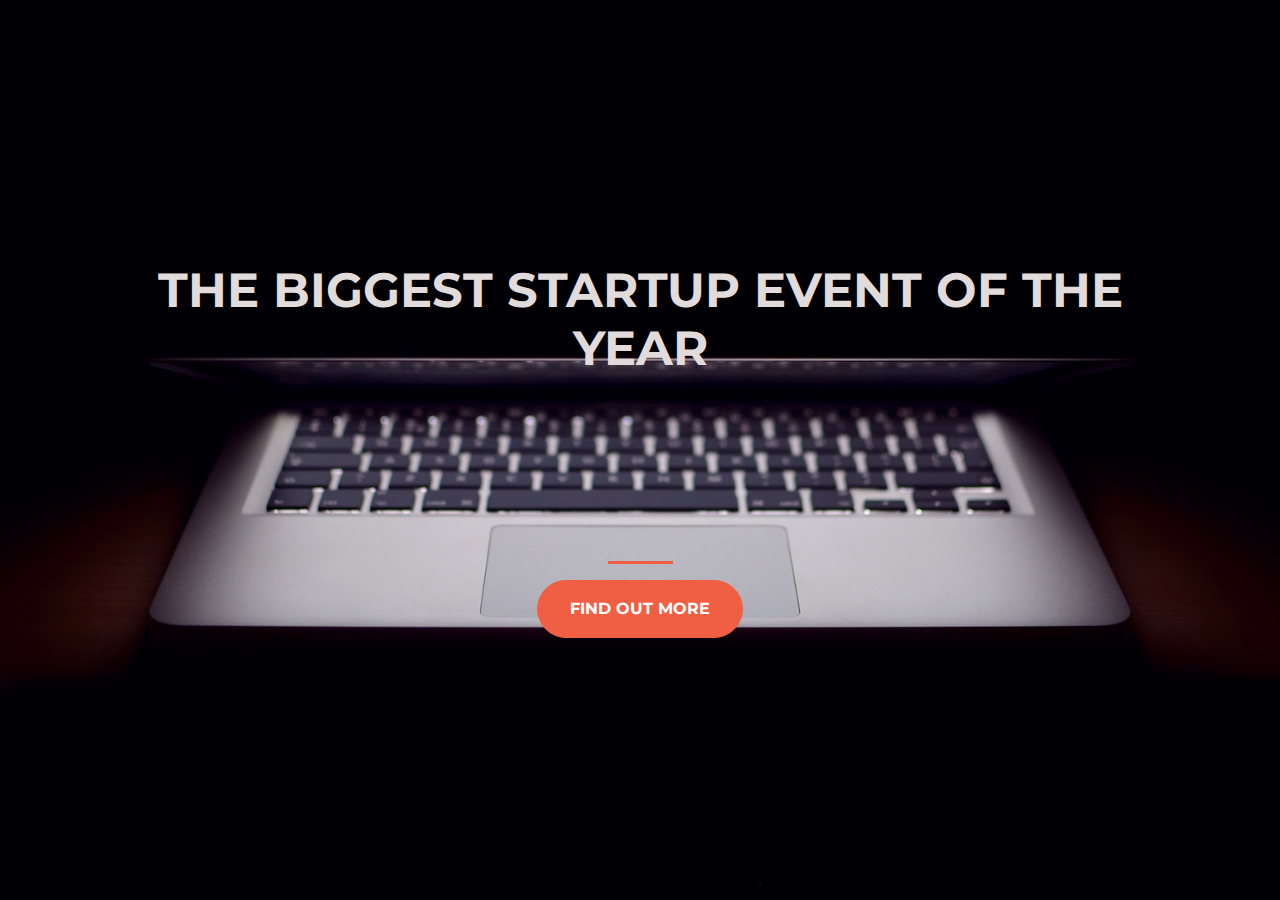
<file: index.html>
<!DOCTYPE html>
<html>
  <head>
    <title>Startup</title>
    <!-- Required meta tags -->
    <meta charset="utf-8">
    <meta name="viewport" content="width=device-width, initial-scale=1">

    <!-- Google Fonts -->
    <link href="https://fonts.googleapis.com/css?family=Montserrat" rel="stylesheet">

    <!-- Bootstrap CSS from a CDN. This way you don't have to include the bootstrap file yourself -->
    <link rel="stylesheet" href="https://stackpath.bootstrapcdn.com/bootstrap/4.3.1/css/bootstrap.min.css" integrity="sha384-ggOyR0iXCbMQv3Xipma34MD+dH/1fQ784/j6cY/iJTQUOhcWr7x9JvoRxT2MZw1T" crossorigin="anonymous">

    <!-- Your own stylesheet -->
    <link rel="stylesheet" type="text/css" href="style.css">
  </head>
  <body>
    <div class="container d-flex align-items-center h-100">
        <div class="row">
          <header class="text-center col-12">
            <h1 class="text-uppercase"><strong>The biggest startup event of the year</strong></h1>
          </header>
          <div class="buffer col-12"></div>
          <section class="text-center col-12">
            <hr>
            <a href="Form.html"><button type="button" class="btn btn-primary btn-xl">Find out more</button></a>
          </section>
        </div>
    </div>
  </body>
</html>
</file>
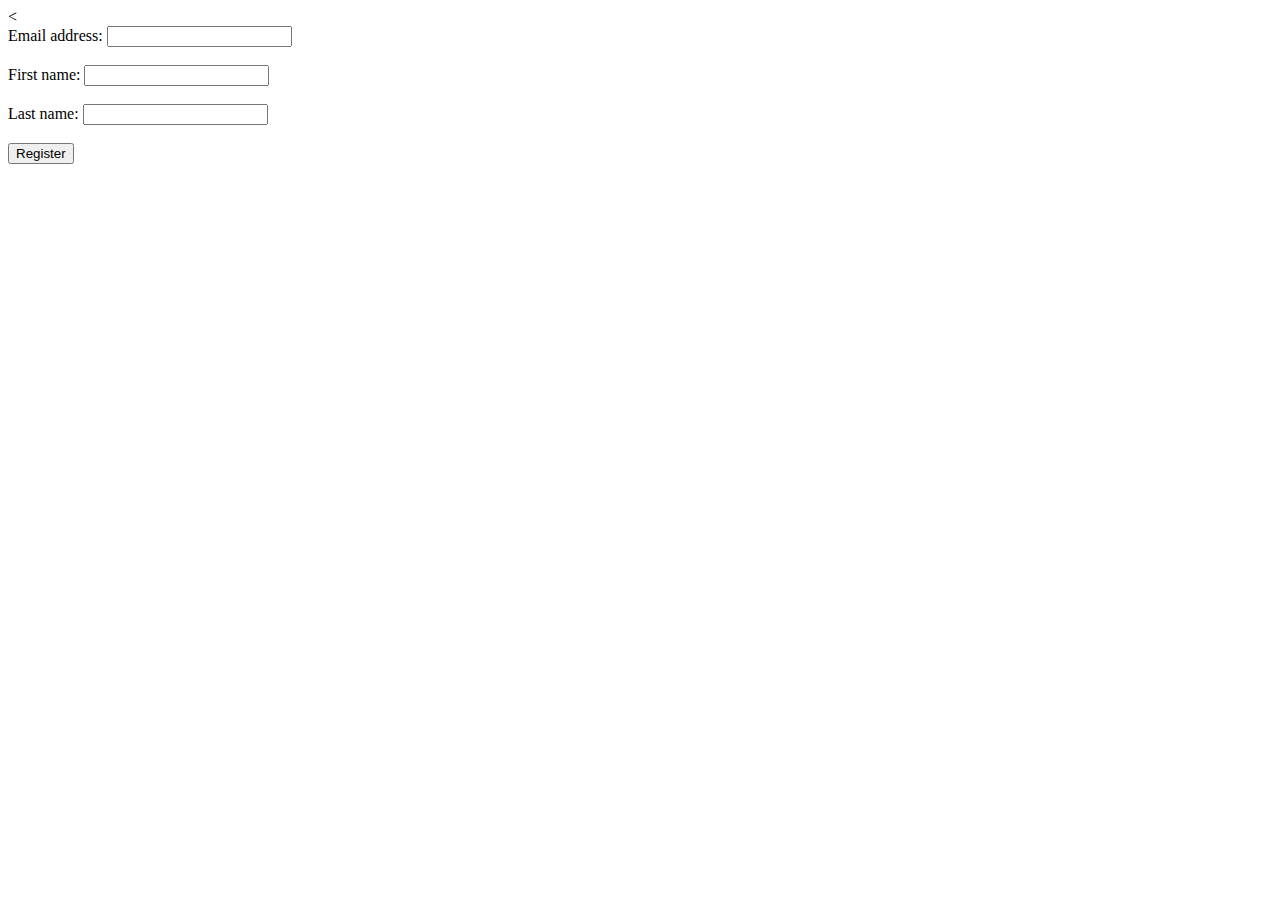
<file: Form.html>
<<!DOCTYPE html>
<html>
<head>
  <title></title>
  </head>
  <body>
    <form action="/action_page.php" method="get">
  <label for"Email">Email address:</label>
  <input type="text" id="email" name="email"><br><br>
  <label for="fname">First name:</label>
  <input type="text" id="fname" name="fname"><br><br>
  <label for="lname">Last name:</label>
  <input type="text" id="lname" name="lname"><br><br>
  <input type="submit" value="Register">
</form>
    </body>
    </html>
</file>
<file: style.css>
body,
html {
  width: 100%;
  height: 100%;
  font-family: 'Montserrat', sans-serif;
  background: url(header.jpg) no-repeat center center fixed;
  -webkit-background-size: cover;
  -moz-background-size: cover;
  -o-background-size: cover;
  background-size: cover;
}
h1{
  font-size: 3rem;
  color: #e2dbdb;
}
hr{
  border-color: #f05f44;
  border-width: 3px;
  max-width: 65px;
}
.buffer{
  height: 10rem;
}
.btn{
  font-weight: 700;
  border-radius: 300px;
  text-transform: uppercase;
}
.btn-primary{
  background-color: #F05F44;
  border-color: #F05F44;
}
.btn-primary:hover{
  background-color: #ee4b08;
  border-color: #ee4b08;
  border-width: 4px;
}
.btn-xl{
  padding:1rem 2rem;
}
</file>
